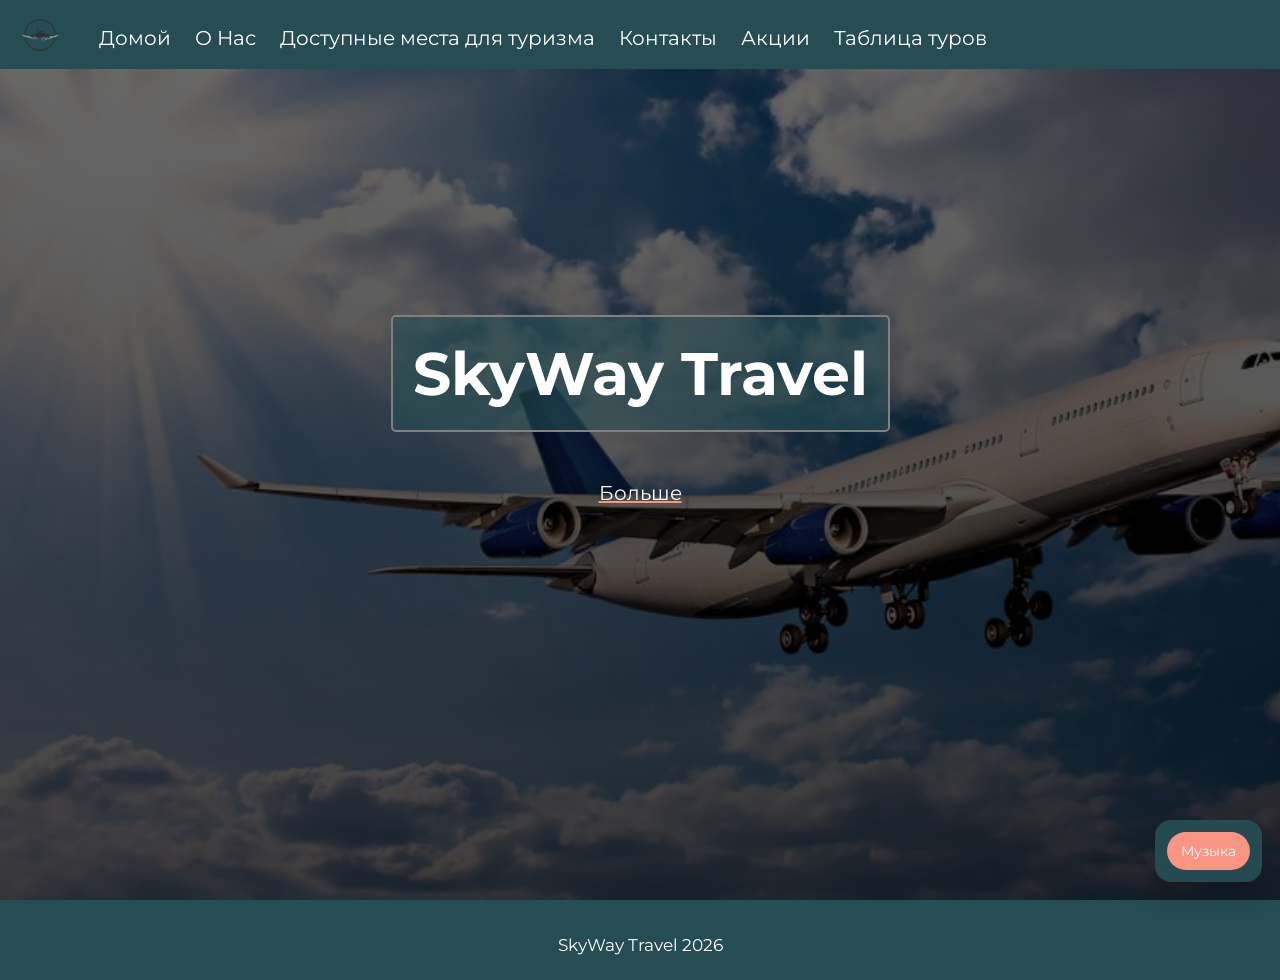
<file: index.html>
<!DOCTYPE html>
<html lang="en">
<head>
    <meta charset="UTF-8">
   <meta name="viewport" content="width=device-width, initial-scale=1.0">

<link rel="stylesheet" href="css/style.css">
<link rel="stylesheet" href="https://cdnjs.cloudflare.com/ajax/libs/font-awesome/6.1.1/css/all.min.css"/>
<link rel="icon" href="images/logo.png">
<script src="js/script.js"></script>



    <title>Путешествия с SkyWay</title>
    
</head>
<body>

    <header>
        <img class="logo" src="images/logo.png" alt="Лого">
        <navbar> 
            <a href="index.html">Домой</a>
            <a href="pages/despre.html">О Нас</a>
            <a href="pages/dostoprimechatel.html">Доступные места для туризма</a>
            <a href="pages/contacte.html">Контакты</a>
            <a href="pages/actia.html">Акции</a>
            <a href="pages/tabl.html">Таблица туров</a>
            
        </navbar>
        <i id="hamburger" onclick="mobileMenu()" class="fa-solid fa-bars"></i>
    </header>

    <main>
        <section id="index">
            
            <div class="index-info">
                
            <h1>SkyWay Travel</h1>
            <br/>

            <a href="pages/index.html" class="link-index">Больше</a>

            </div>
            
        </section>

    </main>

    <footer>
        <span>SkyWay Travel 2026</span>
    </footer>
</body>
</html>
</file>
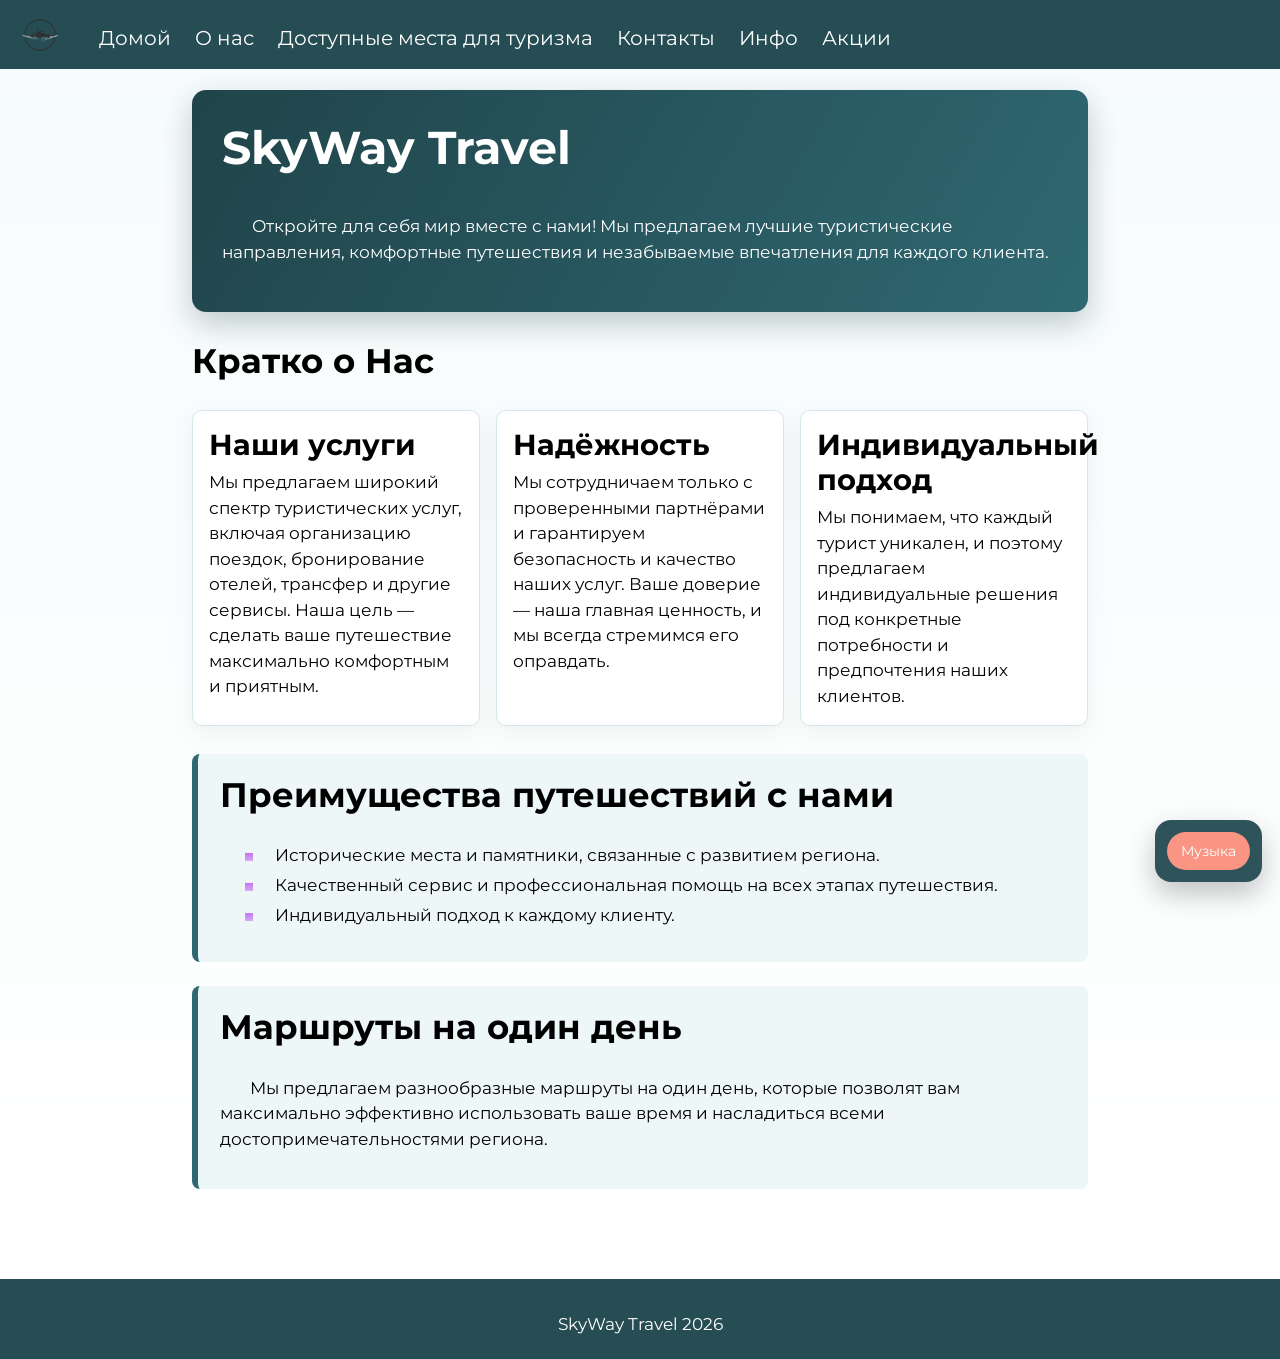
<file: pages/index.html>
<!DOCTYPE html>
<html lang="ru">
<head>
    <meta charset="UTF-8">
    <meta name="viewport" content="width=device-width, initial-scale=1.0">
    <link rel="stylesheet" href="../css/style.css">
    <link rel="stylesheet" href="https://cdnjs.cloudflare.com/ajax/libs/font-awesome/6.1.1/css/all.min.css"/>
    <link rel="icon" href="../images/logo.png">
    <script src="../js/script.js"></script>
    <title>SkyWay Travel</title>
</head>
<body>

    <header>
        <img class="logo" src="../images/logo.png" alt="Лого">
        <navbar>
            <a href="../index.html">Домой</a>
            <a href="../pages/despre.html">О нас</a>
            <a href="../pages/dostoprimechatel.html">Доступные места для туризма</a>
            <a href="../pages/contacte.html">Контакты</a>
            <a href="../pages/index.html">Инфо</a>
            <a href="../pages/actia.html">Акции</a>
        </navbar>
        <i id="hamburger" onclick="mobileMenu()" class="fa-solid fa-bars"></i>
    </header>

    <main>
        <section class="more-info">
            <div class="more-info-hero">
                <h1>SkyWay Travel </h1>
                <p>
                    Откройте для себя мир вместе с нами! Мы предлагаем лучшие туристические направления, комфортные путешествия и незабываемые впечатления для каждого клиента.
                    
                </p>
            </div>

            <h2>Кратко о Нас</h2>
            <div class="info-grid">
                <article class="info-card">
                    <h3>Наши услуги</h3>
                    <p>
                        Мы предлагаем широкий спектр туристических услуг, включая организацию поездок, бронирование отелей, трансфер и другие сервисы. Наша цель — сделать ваше путешествие максимально комфортным и приятным.
                    </p>
                </article>

                <article class="info-card">
                    <h3>Надёжность</h3>
                    <p>
                        Мы сотрудничаем только с проверенными партнёрами и гарантируем безопасность и качество наших услуг. Ваше доверие — наша главная ценность, и мы всегда стремимся его оправдать.
                       
                    </p>
                </article>

                <article class="info-card">
                    <h3>Индивидуальный подход</h3>
                    <p>
                        Мы понимаем, что каждый турист уникален, и поэтому предлагаем индивидуальные решения под конкретные потребности и предпочтения наших клиентов.
                    </p>
                </article>
            </div>

            <div class="info-block">
                <h2>Преимущества путешествий с нами</h2>
                <ul class="info-list">
                    <li>Исторические места и памятники, связанные с развитием региона.</li>
                    <li>Качественный сервис и профессиональная помощь на всех этапах путешествия.</li>
                    <li>Индивидуальный подход к каждому клиенту.</li>
                </ul>
            </div>

            <div class="info-block">
                <h2>Маршруты на один день</h2>
                <p>
                    Мы предлагаем разнообразные маршруты на один день, которые позволят вам максимально эффективно использовать ваше время и насладиться всеми достопримечательностями региона.
                    
                    
                </p>
                <p>
                
                   
                </p>
            </div>
        </section>
    </main>

    <footer>
        <span>SkyWay Travel 2026</span>
    </footer>
</body>
</html>
</file>
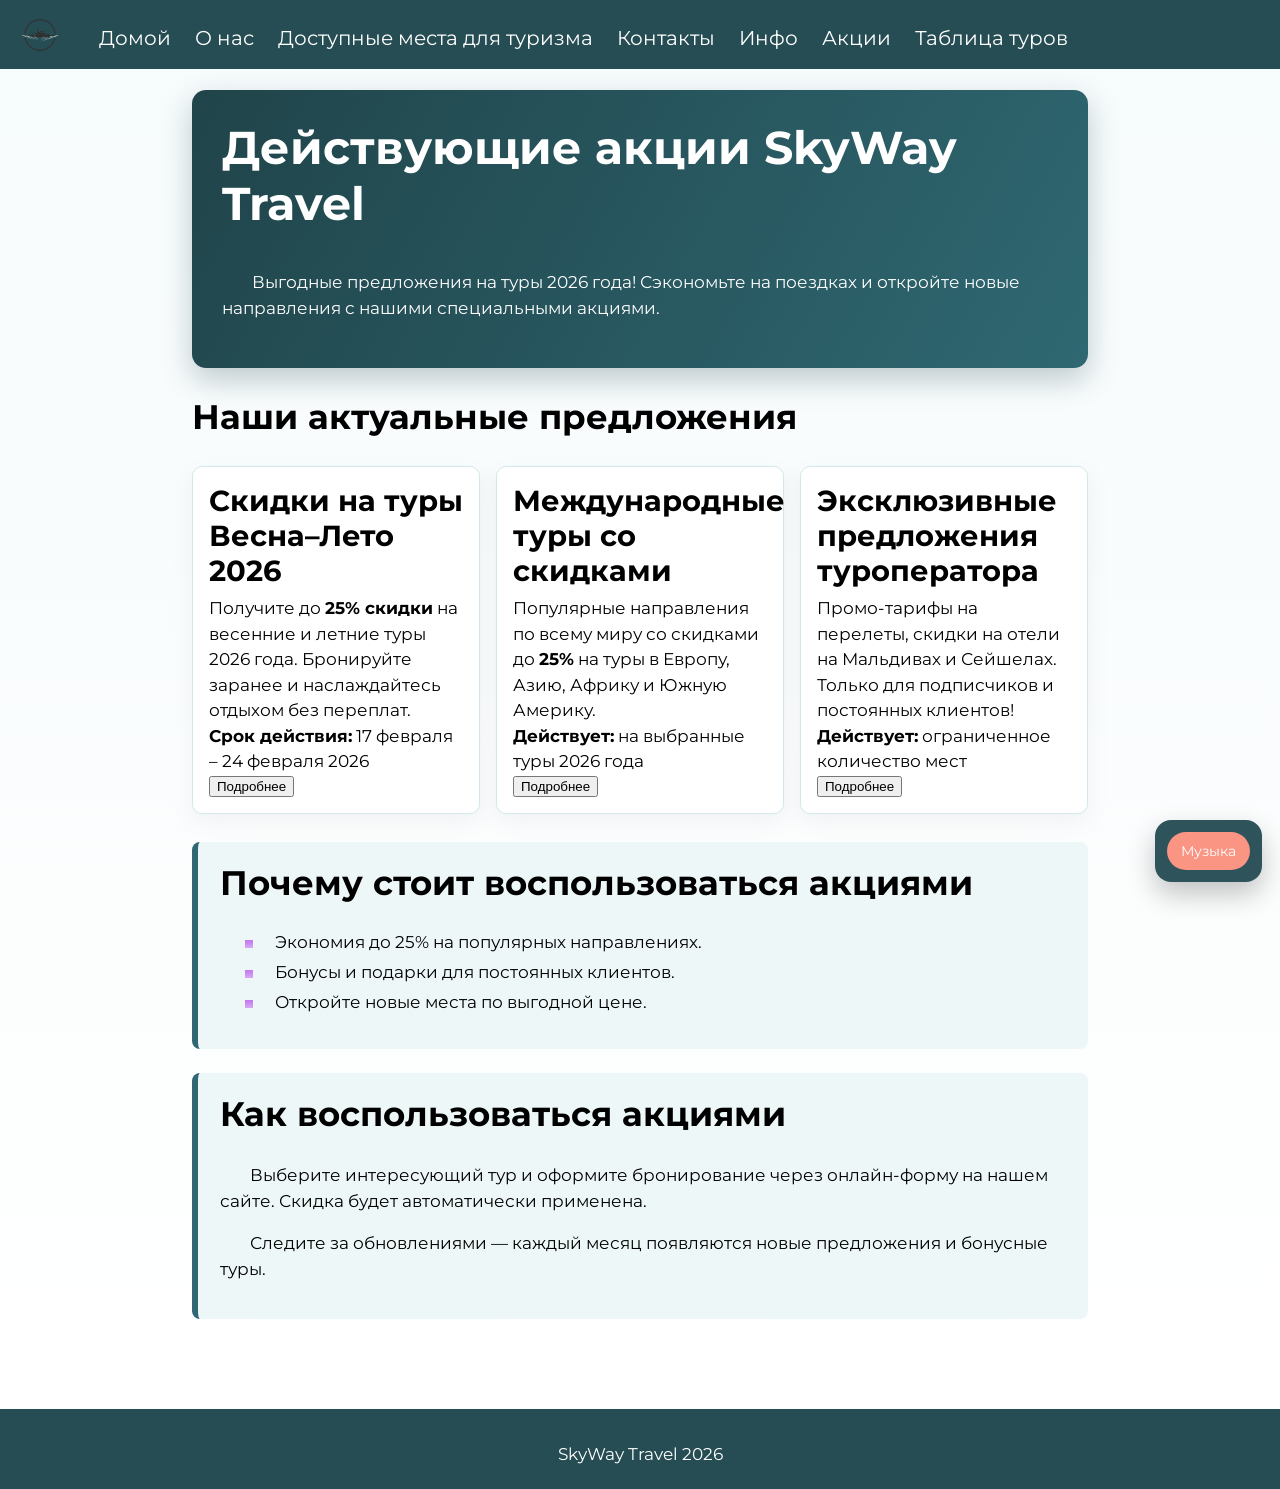
<file: pages/actia.html>
<!DOCTYPE html>
<html lang="ru">
<head>
    <meta charset="UTF-8">
    <meta name="viewport" content="width=device-width, initial-scale=1.0">
    <link rel="stylesheet" href="../css/style.css">
    <link rel="stylesheet" href="https://cdnjs.cloudflare.com/ajax/libs/font-awesome/6.1.1/css/all.min.css"/>
    <link rel="icon" href="../images/logo.png">
    <script src="../js/script.js"></script>
    <title>Акции - SkyWay Travel</title>
</head>
<body>

    <header>
        <img class="logo" src="../images/logo.png" alt="Лого">
        <navbar>
            <a href="../index.html">Домой</a>
            <a href="../pages/despre.html">О нас</a>
            <a href="../pages/dostoprimechatel.html">Доступные места для туризма</a>
            <a href="../pages/contacte.html">Контакты</a>
            <a href="../pages/index.html">Инфо</a>
            <a href="../pages/actia.html">Акции</a>
            <a href="../pages/tabl.html">Таблица туров</a>
        </navbar>
        <i id="hamburger" onclick="mobileMenu()" class="fa-solid fa-bars"></i>
    </header>

    <main>
        <section class="more-info">
            <div class="more-info-hero">
                <h1>Действующие акции SkyWay Travel</h1>
                <p>
                    Выгодные предложения на туры 2026 года! Сэкономьте на поездках и откройте новые направления с нашими специальными акциями.
                </p>
            </div>

            <h2>Наши актуальные предложения</h2>
            <div class="info-grid">

                <article class="info-card">
                    <h3>Скидки на туры Весна–Лето 2026</h3>
                    <p>
                        Получите до <strong>25% скидки</strong> на весенние и летние туры 2026 года. Бронируйте заранее и наслаждайтесь отдыхом без переплат.
                    </p>
                    <p><strong>Срок действия:</strong> 17 февраля – 24 февраля 2026</p>
                    <button onclick="window.location.href='../pages/dostoprimechatel.html'">Подробнее</button>
                </article>

                <article class="info-card">
                    <h3>Международные туры со скидками</h3>
                    <p>
                        Популярные направления по всему миру со скидками до <strong>25%</strong> на туры в Европу, Азию, Африку и Южную Америку.
                    </p>
                    <p><strong>Действует:</strong> на выбранные туры 2026 года</p>
                    <button onclick="window.location.href='../pages/dostoprimechatel.html'">Подробнее</button>
                </article>

                <article class="info-card">
                    <h3>Эксклюзивные предложения туроператора</h3>
                    <p>
                        Промо-тарифы на перелеты, скидки на отели на Мальдивах и Сейшелах. Только для подписчиков и постоянных клиентов!
                    </p>
                    <p><strong>Действует:</strong> ограниченное количество мест</p>
                    <button onclick="window.location.href='../pages/dostoprimechatel.html'">Подробнее</button>
                </article>

            </div>

            <div class="info-block">
                <h2>Почему стоит воспользоваться акциями</h2>
                <ul class="info-list">
                    <li>Экономия до 25% на популярных направлениях.</li>
                    <li>Бонусы и подарки для постоянных клиентов.</li>
                    <li>Откройте новые места по выгодной цене.</li>
                </ul>
            </div>

            <div class="info-block">
                <h2>Как воспользоваться акциями</h2>
                <p>
                    Выберите интересующий тур и оформите бронирование через онлайн-форму на нашем сайте. Скидка будет автоматически применена.
                </p>
                <p>
                    Следите за обновлениями — каждый месяц появляются новые предложения и бонусные туры.
                </p>
            </div>
        </section>
    </main>

    <footer>
        <span>SkyWay Travel 2026</span>
    </footer>
</body>
</html>
</file>
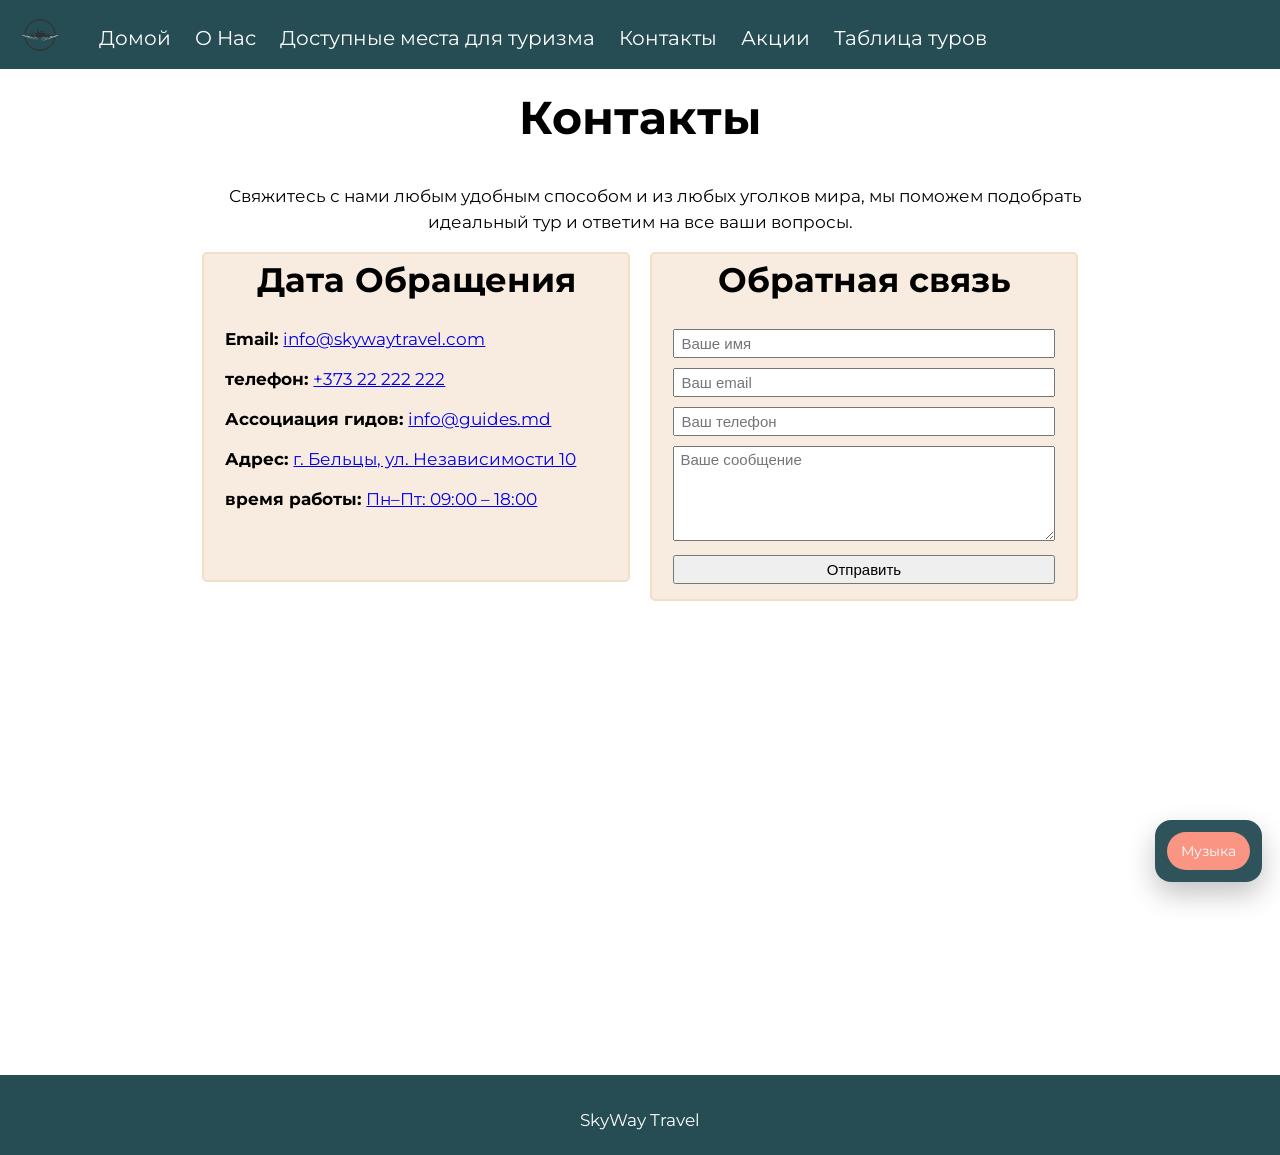
<file: pages/contacte.html>
<!DOCTYPE html>
<html lang="en">

<head>
    <meta charset="UTF-8">
    <meta name="viewport" content="width=device-width, initial-scale=1.0">

    <link rel="stylesheet" href="../css/style.css">
    <link rel="stylesheet" href="https://cdnjs.cloudflare.com/ajax/libs/font-awesome/6.1.1/css/all.min.css" />
    <link rel="icon" href="../images/logo.png">
    <script src="../js/script.js"></script>



    <title>SkyWay Travel</title>
</head>

<body>

    <header>
        <img class="logo" src="../images/logo.png" alt="Лого">
        <navbar>
            <a href="../index.html">Домой</a>
            <a href="../pages/despre.html">О Нас</a>
            <a href="../pages/dostoprimechatel.html">Доступные места для туризма</a>
            <a href="../pages/contacte.html">Контакты</a>
            <a href="../pages/actia.html">Акции</a>
            <a href="../pages/tabl.html">Таблица туров</a>
            
        </navbar>
             <i id="hamburger" onclick="mobileMenu()" class="fa-solid fa-bars"></i>
    </header>

    <main>
        <section>

            <h1 class="centered">Контакты</h1>
            <p class="centered">
                Свяжитесь с нами любым удобным способом и из любых уголков мира, мы поможем подобрать идеальный тур и ответим на все ваши вопросы.
            </p>

            <div class="row">
                <div class="col-50">
                    
                    <div class="contacte">
                        <h2 class="centered">Дата Обращения</h2>
                        <b>Email: </b>
                        <a href="mailto:drp@balti.md">info@skywaytravel.com</a>
                        <br/> <br/>

                        <b>телефон: </b>
                        <a href="tel:+37322222222">+373 22 222 222</a>
                        <br/> <br/>

                        <b>Ассоциация гидов: </b>
                        <a href="mailto:info@guides.md">info@guides.md</a>
                        <br/> <br/>
                        
                        <b>Адрес: </b>
                        <a href="https://www.google.com/maps/place/%D0%91%D0%B5%D0%BB%D1%8C%D1%86%D1%8B,+%D1%83%D0%BB.+%D0%9D%D0%B5%D0%B7%D0%B0%D0%B2%D0%B8%D1%81%D0%B8%D0%BC%D0%BE%D1%81%D1%82%D0%B8,+10/@47.7669384,27.8600937,17z/data=!3m1!4b1!4m5!3m4!8sru!1s0x40cb673a731f2613:0x75ffb7a54ede02d9!5m2!1sru!2s" target="_blank">г. Бельцы, ул. Независимости 10</a>
                        <br/> <br/>

                     <b>время работы: </b>
                        <a href="time">Пн–Пт: 09:00 – 18:00</a>
                        <br/> <br/>
                    </div>

                </div>

                <div class="col-50">
                    <form class="cform">
                        <h2 class="centered">Обратная связь</h2>

                        <input type="text" placeholder="Ваше имя">
                        <input type="email" placeholder="Ваш email">
                        <input type="tel" placeholder="Ваш телефон">
                        <textarea rows="5" placeholder="Ваше сообщение"></textarea>
                        <input type="submit" value="Отправить">
                    </form>
                </div>

                
            </div>

            <br/>


            <iframe class="harta"
                src="https://www.google.com/maps/embed?pb=!1m18!1m12!1m3!1d42907.97107232485!2d27.860093747606285!3d47.76693839751698!2m3!1f0!2f0!3f0!3m2!1i1024!2i768!4f13.1!3m3!1m2!1s0x40cb673a731f2613%3A0x75ffb7a54ede02d9!2z0JHQtdC70YzRhtGLLCDQnNC-0LvQtNC-0LLQsA!5e0!3m2!1sru!2s!4v1774688675212!5m2!1sru!2s"
                width="600" height="450" style="border:0;" allowfullscreen="" loading="lazy"
                referrerpolicy="no-referrer-when-downgrade"></iframe>
        </section>

    </main>

    <footer>
        <span>SkyWay Travel</span>
    </footer>
</body>

</html>
</file>
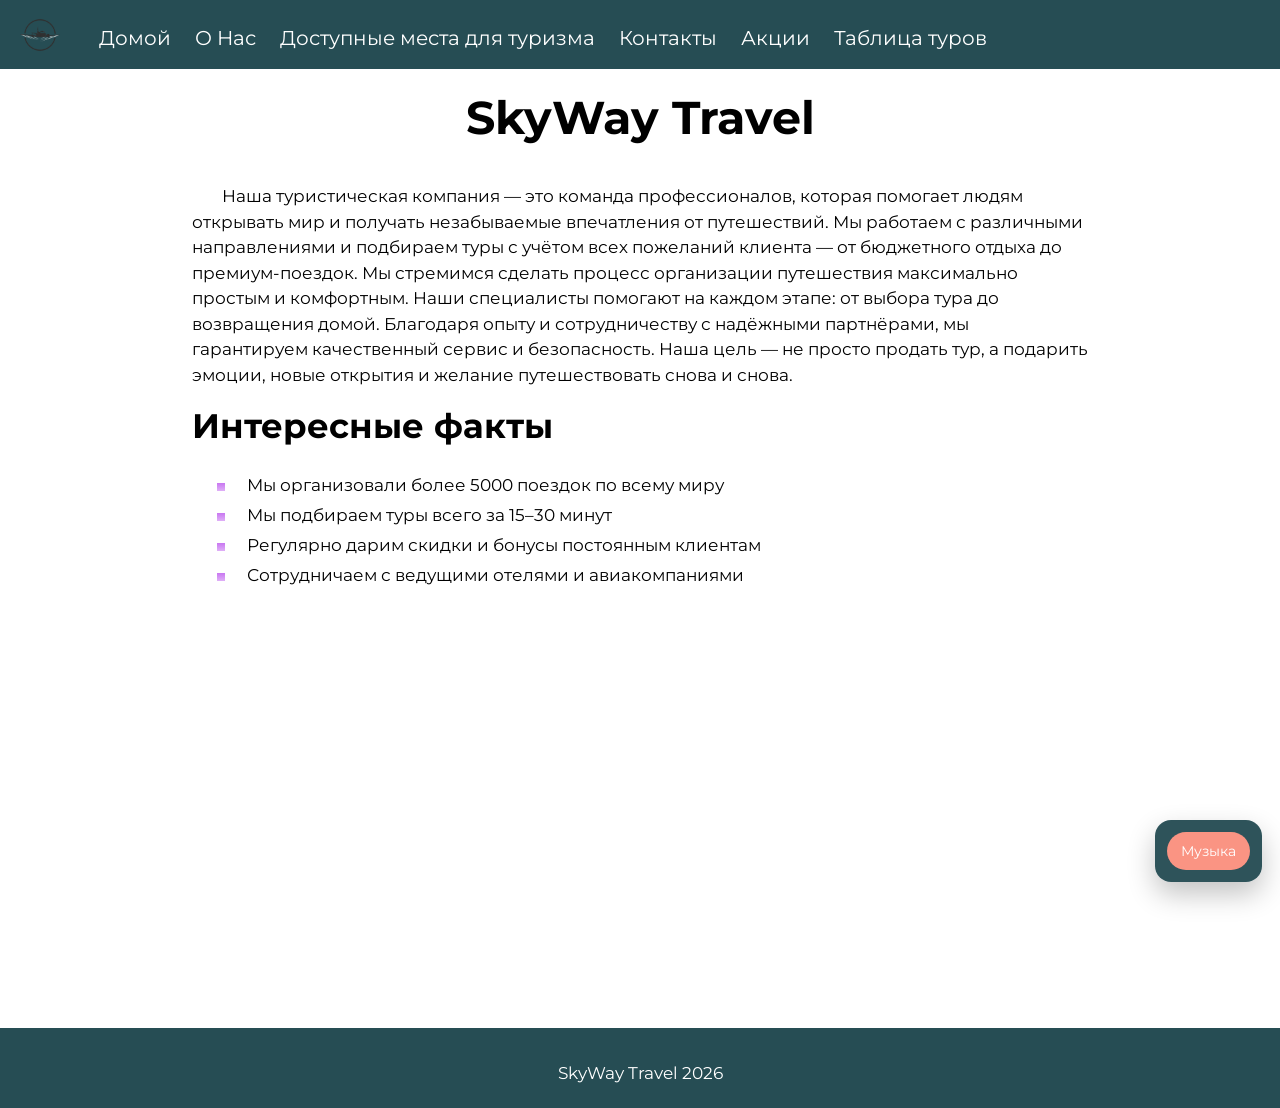
<file: pages/despre.html>
<!DOCTYPE html>
<html lang="en">
<head>
    <meta charset="UTF-8">
    <meta name="viewport" content="width=device-width, initial-scale=1.0">

<link rel="stylesheet" href="../css/style.css">
<link rel="stylesheet" href="https://cdnjs.cloudflare.com/ajax/libs/font-awesome/6.1.1/css/all.min.css"/>
<link rel="icon" href="../images/logo.png">
<script src="../js/script.js"></script>



    <title>SkyWay Travel</title>
</head>
<body>

    <header>
        <img class="logo" src="../images/logo.png" alt="Лого">
        <navbar> 
            <a href="../index.html">Домой</a>
            <a href="../pages/despre.html">О Нас</a>
            <a href="../pages/dostoprimechatel.html">Доступные места для туризма</a>
            <a href="../pages/contacte.html">Контакты</a>
            <a href="../pages/actia.html">Акции</a>
            <a href="../pages/tabl.html">Таблица туров</a>
            
        </navbar>
             <i id="hamburger" onclick="mobileMenu()" class="fa-solid fa-bars"></i>
    </header>

    <main>
        <section>

            <h1 class="centered">SkyWay Travel</h1>
            <p>
                Наша туристическая компания — это команда профессионалов, которая помогает людям открывать мир и получать незабываемые впечатления от путешествий. Мы работаем с различными направлениями и подбираем туры с учётом всех пожеланий клиента — от бюджетного отдыха до премиум-поездок.

                Мы стремимся сделать процесс организации путешествия максимально простым и комфортным. Наши специалисты помогают на каждом этапе: от выбора тура до возвращения домой. Благодаря опыту и сотрудничеству с надёжными партнёрами, мы гарантируем качественный сервис и безопасность.

                Наша цель — не просто продать тур, а подарить эмоции, новые открытия и желание путешествовать снова и снова.
            </p>
            


        <h2>Интересные факты</h2>
        <ul>
            <li>Мы организовали более 5000 поездок по всему миру</li>
            <li>Мы подбираем туры всего за 15–30 минут</li>
            <li>Регулярно дарим скидки и бонусы постоянным клиентам</li>
            <li>Сотрудничаем с ведущими отелями и авиакомпаниями</li>
            
        </ul>


        <iframe width="560" height="315" 
            src="https://www.youtube.com/embed/Y-HwdoXDo30?si=nHD6-RybzYrykvy2&amp;start=3" 
            title="YouTube video player"
            frameborder="0" 
            allow="accelerometer; autoplay; clipboard-write; encrypted-media; gyroscope; picture-in-picture; web-share"
            referrerpolicy="strict-origin-when-cross-origin" 
            allowfullscreen>
        </iframe>
  


        <p>
            
        </p>

        </section>

    </main>

    <footer>
        <span>SkyWay Travel 2026</span>
    </footer>
</body>
</html>
</file>
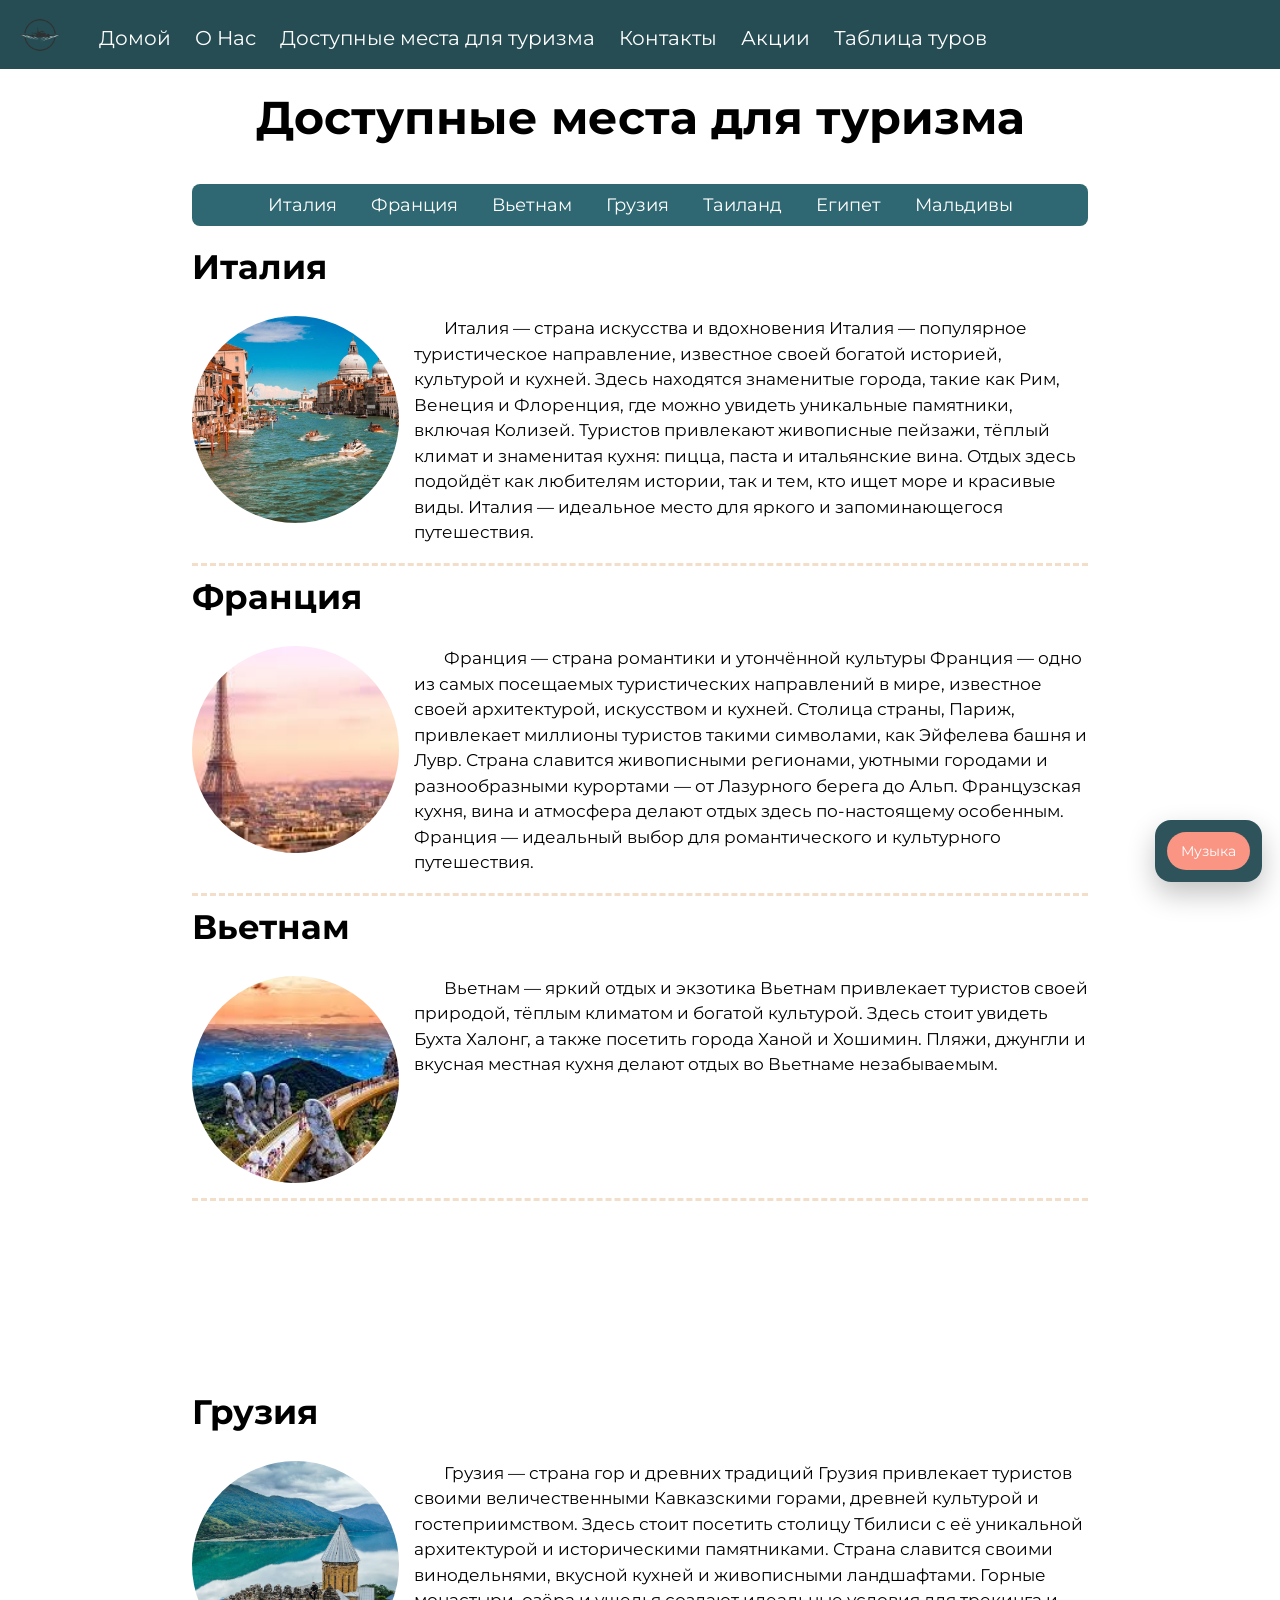
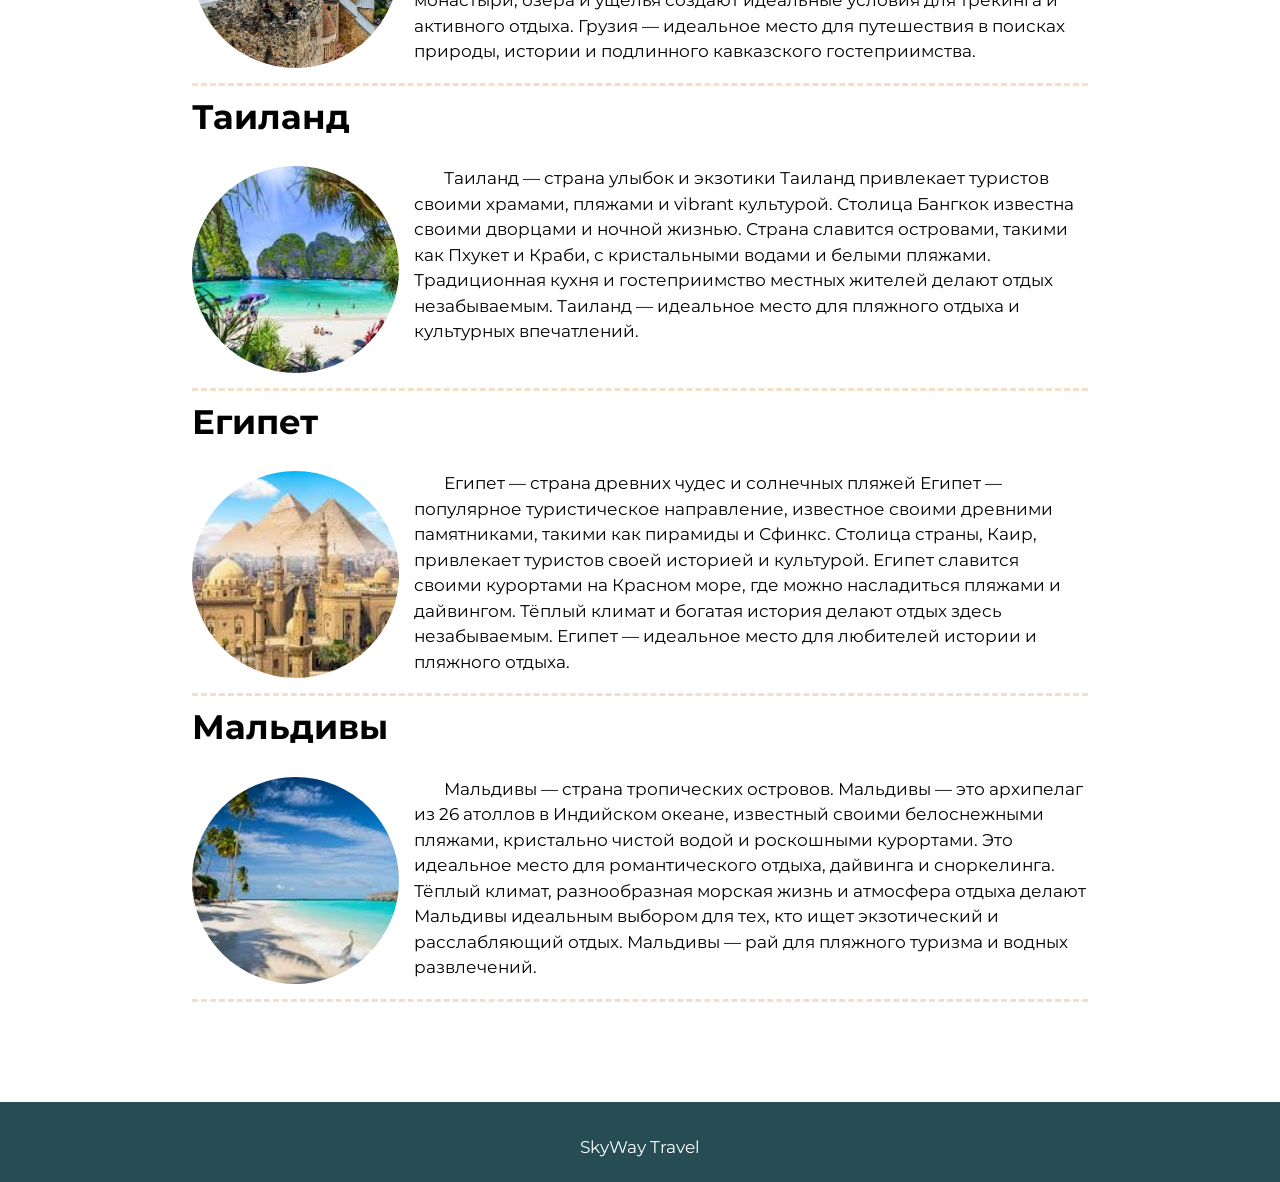
<file: pages/dostoprimechatel.html>
<!DOCTYPE html>
<html lang="en">
<head>
    <meta charset="UTF-8">
    <meta name="viewport" content="width=device-width, initial-scale=1.0">

<link rel="stylesheet" href="../css/style.css">
<link rel="stylesheet" href="https://cdnjs.cloudflare.com/ajax/libs/font-awesome/6.1.1/css/all.min.css"/>
<link rel="icon" href="../images/logo.png">
<script src="../js/script.js"></script>



    <title>SkyWay Travel</title>
</head>
<body>

    <header>
        <img class="logo" src="../images/logo.png" alt="Лого">
        <navbar> 
            <a href="../index.html">Домой</a>
            <a href="../pages/despre.html">О Нас</a>
            <a href="../pages/dostoprimechatel.html">Доступные места для туризма</a>
            <a href="../pages/contacte.html">Контакты</a>
            <a href="../pages/actia.html">Акции</a>
            <a href="../pages/tabl.html">Таблица туров</a>

            
            
        </navbar>
             <i id="hamburger" onclick="mobileMenu()" class="fa-solid fa-bars"></i>
    </header>

    <main>

        <section>
            <h1 class="centered">Доступные места для туризма</h1>
                    <div class="country-nav">
                        <a href="#italia">Италия</a>
                        <a href="#france">Франция</a>
                        <a href="#vietnam">Вьетнам</a>
                        <a href="#georgia">Грузия</a>
                        <a href="#thailand">Таиланд</a>
                        <a href="#egypt">Египет</a>
                        <a href="#maldives">Мальдивы</a>
</div>

            <div class="loc" id="italia" >

                <h2>Италия</h2>
                <img src="../images/Italia.jpg" alt="Италия">
                <p>
                    Италия — страна искусства и вдохновения

                    Италия — популярное туристическое направление, известное своей богатой историей, культурой и кухней. Здесь находятся знаменитые города, такие как Рим, Венеция и Флоренция, где можно увидеть уникальные памятники, включая Колизей.

                    Туристов привлекают живописные пейзажи, тёплый климат и знаменитая кухня: пицца, паста и итальянские вина. Отдых здесь подойдёт как любителям истории, так и тем, кто ищет море и красивые виды.

                    Италия — идеальное место для яркого и запоминающегося путешествия.
                </p>
            </div>

            <div class="loc" id="france" >
                <h2>Франция</h2>
                <img src="../images/france.jpg" alt="Франция">
                <p>
                    Франция — страна романтики и утончённой культуры

                    Франция — одно из самых посещаемых туристических направлений в мире, известное своей архитектурой, искусством и кухней. Столица страны, Париж, привлекает миллионы туристов такими символами, как Эйфелева башня и Лувр.

                    Страна славится живописными регионами, уютными городами и разнообразными курортами — от Лазурного берега до Альп. Французская кухня, вина и атмосфера делают отдых здесь по-настоящему особенным.

                    Франция — идеальный выбор для романтического и культурного путешествия.


                </p>

            </div>

            <div class="loc" id="vietnam">
                <h2>Вьетнам</h2>
                <img src="../images/wetnam.jpg" alt="вьетнам">
                <p>
                    Вьетнам — яркий отдых и экзотика

                    Вьетнам привлекает туристов своей природой, тёплым климатом и богатой культурой. Здесь стоит увидеть Бухта Халонг, а также посетить города Ханой и Хошимин.

                    Пляжи, джунгли и вкусная местная кухня делают отдых во Вьетнаме незабываемым.
                
                </p>

            </div>


        </section>

        <section>
            

            <div class="loc" id="georgia">

                <h2>Грузия</h2>
                
                <img src="../images/gruzia.jpg" alt="Грузия">
                <p>
                    Грузия — страна гор и древних традиций

                    Грузия привлекает туристов своими величественными Кавказскими горами, древней культурой и гостеприимством. Здесь стоит посетить столицу Тбилиси с её уникальной архитектурой и историческими памятниками.

                    Страна славится своими винодельнями, вкусной кухней и живописными ландшафтами. Горные монастыри, озёра и ущелья создают идеальные условия для трекинга и активного отдыха.

                    Грузия — идеальное место для путешествия в поисках природы, истории и подлинного кавказского гостеприимства.

                    

                    

                    
                </p>
            </div>
            <div class="loc" id="thailand">
                <h2>Таиланд</h2>
                <img src="../images/tailand.jpg" alt="Таиланд">
                <p>
                    Таиланд — страна улыбок и экзотики

                    Таиланд привлекает туристов своими храмами, пляжами и vibrant культурой. Столица Бангкок известна своими дворцами и ночной жизнью.

                    Страна славится островами, такими как Пхукет и Краби, с кристальными водами и белыми пляжами. Традиционная кухня и гостеприимство местных жителей делают отдых незабываемым.

                    Таиланд — идеальное место для пляжного отдыха и культурных впечатлений.
                </p>
            </div>

            <div class="loc"  id="egypt">
                <h2>Египет</h2>
                <img src="../images/egipit.jpg" alt="египет">
                <p>
                    Египет — страна древних чудес и солнечных пляжей 
                    Египет — популярное туристическое направление, известное своими древними памятниками, такими как пирамиды и Сфинкс. Столица страны, Каир, привлекает туристов своей историей и культурой.
                    Египет славится своими курортами на Красном море, где можно насладиться пляжами и дайвингом. Тёплый климат и богатая история делают отдых здесь незабываемым.
                    Египет — идеальное место для любителей истории и пляжного отдыха.


                    

                    
                    


                </p>

            </div>

            <div class="loc"  id="maldives">
                <h2>Мальдивы</h2>
                <img src="../images/maldiv.jpg" alt="Мальдивы">
                <p>
                    Мальдивы — страна тропических островов. Мальдивы — это архипелаг из 26 атоллов в Индийском океане, известный своими белоснежными пляжами, кристально чистой водой и роскошными курортами. Это идеальное место для романтического отдыха, дайвинга и сноркелинга.
                    Тёплый климат, разнообразная морская жизнь и атмосфера отдыха делают Мальдивы идеальным выбором для тех, кто ищет экзотический и расслабляющий отдых.
                    Мальдивы — рай для пляжного туризма и водных развлечений.

                    

                    
                
                </p>

            </div>


        </section>

    </main>

    <footer>
        <span>SkyWay Travel</span>
    </footer>
</body>
</html>
</file>
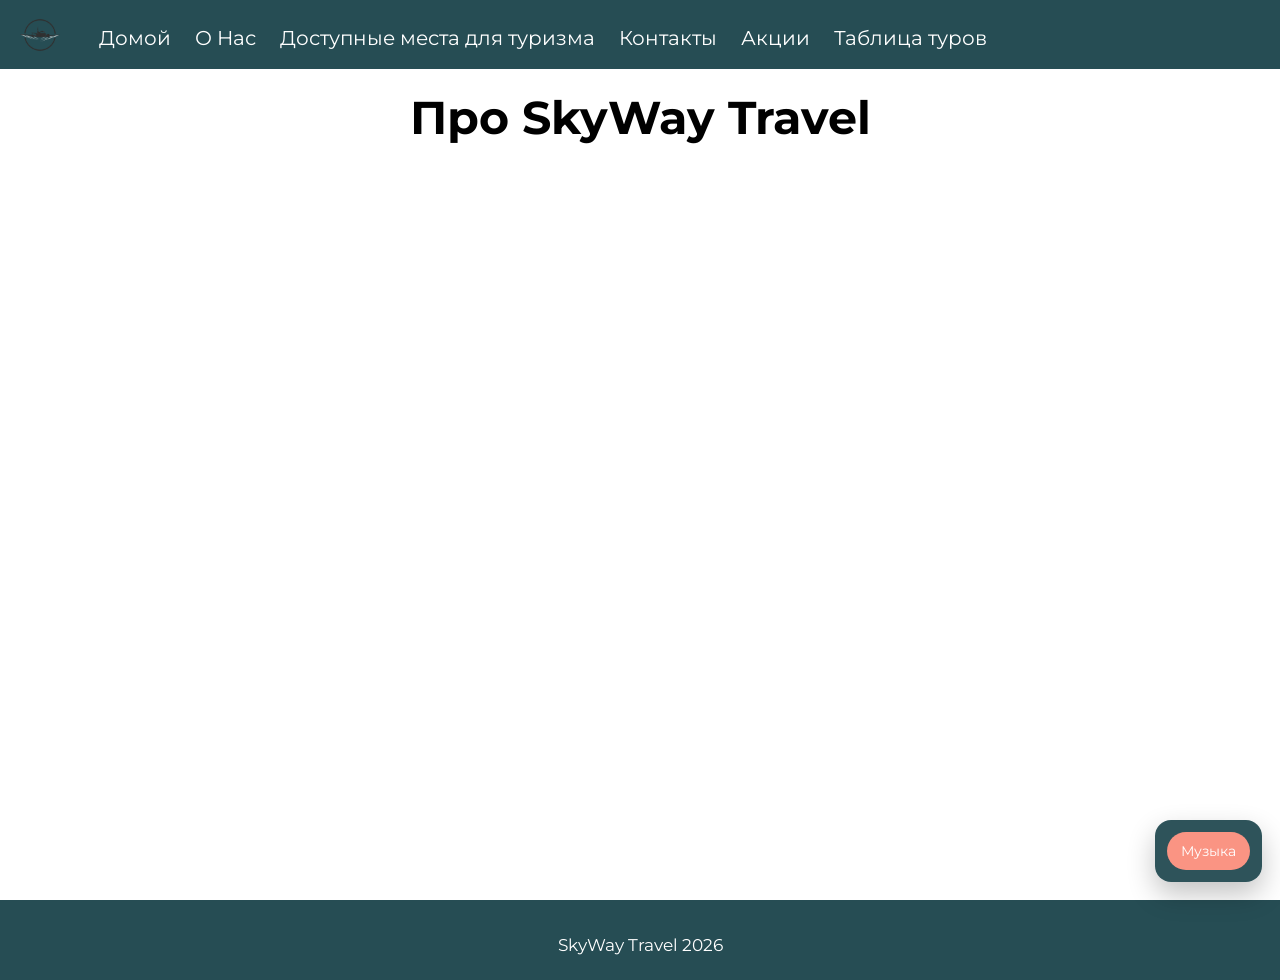
<file: pages/structura.html>
<!DOCTYPE html>
<html lang="en">
<head>
    <meta charset="UTF-8">
    <meta name="viewport" content="width=device-width, initial-scale=1.0">

<link rel="stylesheet" href="../css/style.css">
<link rel="stylesheet" href="https://cdnjs.cloudflare.com/ajax/libs/font-awesome/6.1.1/css/all.min.css"/>
<link rel="icon" href="../images/logo.png">
<script src="../js/script.js"></script>



    <title>SkyWay Travel</title>
</head>
<body>

    <header>
        <img class="logo" src="../images/logo.png" alt="Лог">
        <navbar> 
            <a href="../index.html">Домой</a>
            <a href="../pages/despre.html">О Нас</a>
            <a href="../pages/dostoprimechatel.html">Доступные места для туризма</a>
            <a href="../pages/contacte.html">Контакты</a>
            <a href="../pages/actia.html">Акции</a>
            <a href="../pages/tabl.html">Таблица туров</a>
        </navbar>
             <i id="hamburger" onclick="mobileMenu()" class="fa-solid fa-bars"></i>
    </header>

    <main>
        <section>

            <h1 class="centered">Про SkyWay Travel</h1>
        </section>

    </main>

    <footer>
        <span>SkyWay Travel 2026</span>
    </footer>
</body>
</html>
</file>
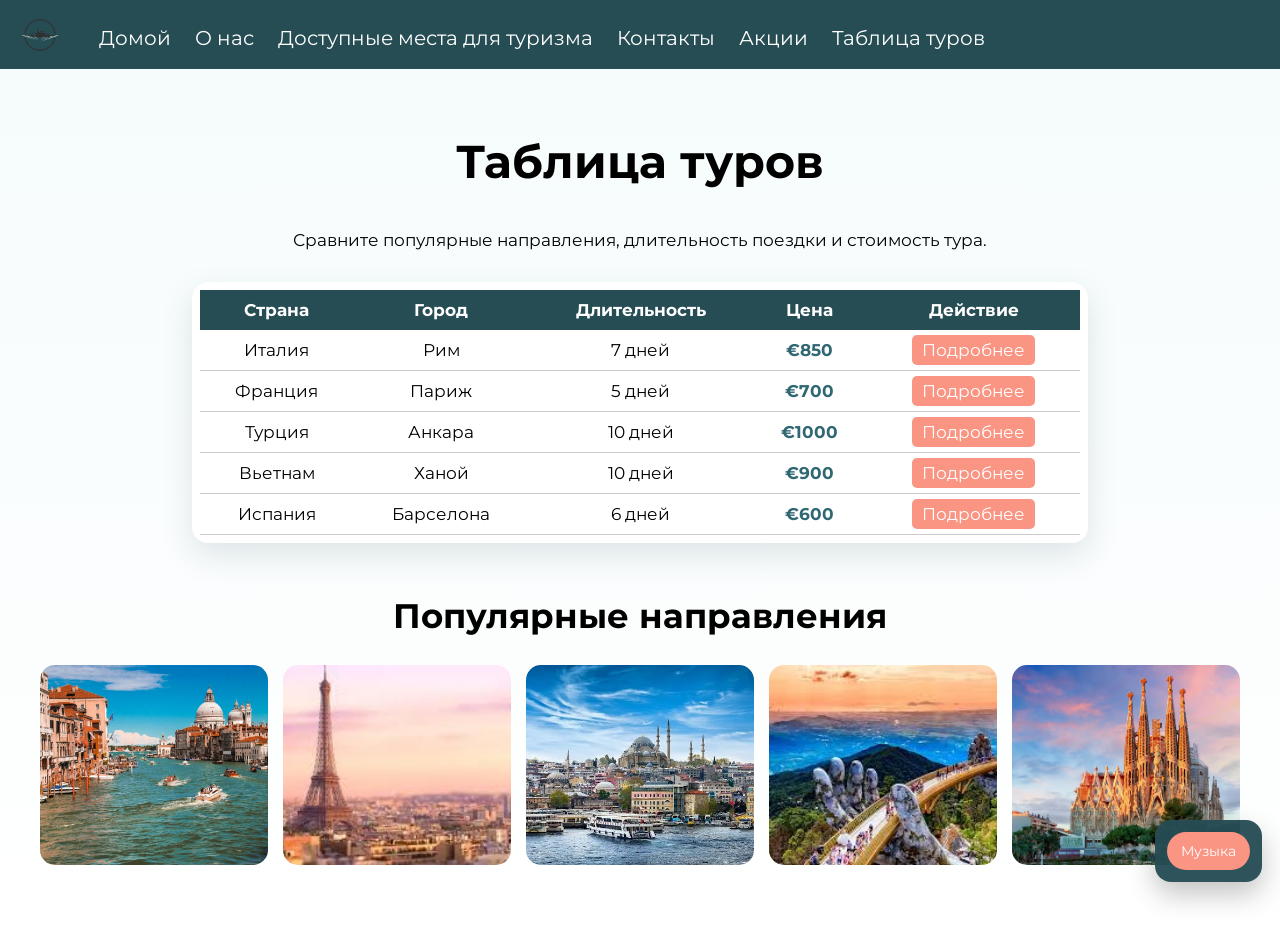
<file: pages/tabl.html>
<!DOCTYPE html>
<html lang="ru">
<head>
    <meta charset="UTF-8">
    <meta name="viewport" content="width=device-width, initial-scale=1.0">
    <title>Таблица туров | SkyWay Travel</title>
    <link rel="stylesheet" href="../css/style.css">
    <link rel="stylesheet" href="https://cdnjs.cloudflare.com/ajax/libs/font-awesome/6.1.1/css/all.min.css">
    <script src="../js/script.js" defer></script>
</head>
<body class="table-page-body">
    <header>
        <img class="logo" src="../images/logo.png" alt="Лого">
        <navbar>
            <a href="../index.html">Домой</a>
            <a href="../pages/despre.html">О нас</a>
            <a href="../pages/dostoprimechatel.html">Доступные места для туризма</a>
            <a href="../pages/contacte.html">Контакты</a>
            <a href="../pages/actia.html">Акции</a>
            <a href="../pages/tabl.html">Таблица туров</a>
        </navbar>
        <i id="hamburger" onclick="mobileMenu()" class="fa-solid fa-bars"></i>
    </header>

    <main class="table-page">
        <section class="table-section">
            <div class="table-intro">
                <h1>Таблица туров</h1>
                <p>Сравните популярные направления, длительность поездки и стоимость тура.</p>
            </div>

            <div class="tour-table-wrapper">
                <table class="tour-table">
                    <thead>
                        <tr>
                            <th>Страна</th>
                            <th>Город</th>
                            <th>Длительность</th>
                            <th>Цена</th>
                            <th>Действие</th>
                        </tr>
                    </thead>
                    <tbody>
                        <tr>
                            <td>Италия</td>
                            <td>Рим</td>
                            <td>7 дней</td>
                            <td class="tour-price">€850</td>
                            <td>
                                <a href="https://ru.wikipedia.org/wiki/%D0%98%D1%82%D0%B0%D0%BB%D0%B8%D1%8F" class="tour-btn" target="_blank" rel="noopener noreferrer">Подробнее</a>
                            </td>
                        </tr>
                        <tr>
                            <td>Франция</td>
                            <td>Париж</td>
                            <td>5 дней</td>
                            <td class="tour-price">€700</td>
                            <td>
                                <a href="https://ru.wikipedia.org/wiki/%D0%A4%D1%80%D0%B0%D0%BD%D1%86%D0%B8%D1%8F" class="tour-btn" target="_blank" rel="noopener noreferrer">Подробнее</a>
                            </td>
                        </tr>
                        <tr>
                            <td>Турция</td>
                            <td>Анкара</td>
                            <td>10 дней</td>
                            <td class="tour-price">€1000</td>
                            <td>
                                <a href="https://ru.wikipedia.org/wiki/%D0%A2%D1%83%D1%80%D1%86%D0%B8%D1%8F" class="tour-btn" target="_blank" rel="noopener noreferrer">Подробнее</a>
                            </td>
                        </tr>
                        <tr>
                            <td>Вьетнам</td>
                            <td>Ханой</td>
                            <td>10 дней</td>
                            <td class="tour-price">€900</td>
                            <td>
                                <a href="https://ru.wikipedia.org/wiki/%D0%92%D1%8C%D0%B5%D1%82%D0%BD%D0%B0%D0%BC" class="tour-btn" target="_blank" rel="noopener noreferrer">Подробнее</a>
                            </td>
                        </tr>
                        <tr>
                            <td>Испания</td>
                            <td>Барселона</td>
                            <td>6 дней</td>
                            <td class="tour-price">€600</td>
                            <td>
                                <a href="https://ru.wikipedia.org/wiki/%D0%98%D1%81%D0%BF%D0%B0%D0%BD%D0%B8%D1%8F" class="tour-btn" target="_blank" rel="noopener noreferrer">Подробнее</a>
                            </td>
                        </tr>
                    </tbody>
                </table>
            </div>
        </section>

        <section class="gallery table-gallery">
            <h2>Популярные направления</h2>

            <div class="gallery-grid">
                <img src="../images/Italia.jpg" alt="Италия" onclick="openImage(this)">
                <img src="../images/france.jpg" alt="Франция" onclick="openImage(this)">
                <img src="../images/turcu.jpg" alt="Турция" onclick="openImage(this)">
                <img src="../images/wetnam.jpg" alt="Вьетнам" onclick="openImage(this)">
                <img src="../images/ispania.avif" alt="Испания" onclick="openImage(this)">
            </div>
        </section>
    </main>

    <div id="modal" class="modal" onclick="closeImage()">
        <img id="modal-img" alt="Увеличенное изображение">
    </div>
</body>
</html>
</file>
<file: css/style.css>
﻿/* ================= ПОДКЛЮЧЕНИЕ ШРИФТОВ ================= */
@import url('https://fonts.googleapis.com/css2?family=Dancing+Script:wght@400..700&family=Montserrat:ital,wght@0,100..900;1,100..900&display=swap'); 
/* Подключаем шрифты из Google Fonts.
   Это внешний сервис, который даёт красивые шрифты.
   Мы используем Montserrat и Dancing Script */


/* ================= ОБЩИЕ НАСТРОЙКИ ================= */

* {
    box-sizing: border-box; 
    /* ВСЕМ элементам задаём модель box-sizing:
       padding и border НЕ увеличивают размер блока,
       это помогает легче верстать сайт */
}

body {
    margin: 0; 
    /* убираем стандартные отступы браузера */

    font-family: "Montserrat", sans-serif; 
    /* основной шрифт сайта */

    font-size: 17px; 
    /* базовый размер текста */
}

main {
    min-height: 100vh; 
    /* минимум высота = 100% высоты экрана,
       чтобы футер не "прилипал" вверх */
}


/* ================= ШАПКА САЙТА ================= */

header {
    background: #264d54; 
    /* тёмно-синий фон шапки */

    position: fixed; 
    /* фиксируем шапку сверху (она всегда видна) */

    width: 100%; 
    /* растягиваем на всю ширину */

    top: 0; 
    /* прижимаем к верхнему краю */

    padding: 10px 15px 5px 15px; 
    /* внутренние отступы: сверху/справа/снизу/слева */

    z-index: 100; 
    /* шапка всегда поверх контента */
}


/* ================= МЕНЮ НАВИГАЦИИ ================= */

navbar {
    margin-left: 30px; 
    /* отступ слева от логотипа */

    margin-bottom: 10px; 
    /* отступ снизу */

    display: inline-block; 
    /* делает элемент "блочно-строчным" */

    overflow: auto; 
    /* защищает от переполнения */
}

navbar a {
    color: white; 
    /* цвет ссылок */

    text-decoration: none; 
    /* убираем подчёркивание */

    margin-right: 20px; 
    /* расстояние между ссылками */

    font-size: 20px; 
    /* размер текста */
}

navbar a:hover {
    color: #f3deca; 
    /* цвет при наведении */

    text-decoration: underline 1px; 
    /* появляется подчёркивание */
}


/* ================= ФУТЕР ================= */

footer {
    min-height: 80px; 
    /* минимальная высота */

    background: #264d54; 
    /* цвет как у шапки */

    text-align: center; 
    /* текст по центру */

    color: white; 
    /* белый текст */

    padding-top: 35px; 
    /* отступ сверху */
}


/* ================= ТЕКСТ ================= */

p {
    line-height: 150%; 
    /* расстояние между строками (читабельность) */

    text-indent: 30px; 
    /* красная строка */
}


/* ================= СПИСКИ ================= */

li {
    margin-top: 10px; 
    /* отступ между пунктами */

    padding-left: 15px; 
    /* отступ слева */

    list-style-image: linear-gradient(hsla(280, 82%, 57%, 0.685), hsla(280, 82%, 57%, 0.397)); 
    /* кастомные маркеры списка (градиентные точки) */
}


/* ================= ЗАГОЛОВКИ ================= */

h1, h2, h3, h4, h5, h6 {
    margin-top: 0; 
    /* убираем верхний отступ */

    font-family: "Montserrat", cursive; 
    /* шрифт заголовков */
}

h1 {
    font-size: 270%; 
    /* большой заголовок */
}

h2 {
    font-size: 200%; 
    /* средний заголовок */
}


/* ================= СЕКЦИИ ================= */

section {
    padding: 90px 15%; 
    /* внутренние отступы сверху/снизу и по бокам */
}


/* ================= ЛОГОТИП ================= */

.logo {
    height: 50px; 
    /* фиксированная высота логотипа */
}


/* ================= ГЛАВНЫЙ ЭКРАН ================= */

#index {
    background: linear-gradient(hsla(0, 0%, 0%, 0.582), #000000bd), url('../images/fly.jpg'); 
    /* затемнённый фон + картинка */

    background-size: cover; 
    /* растягивает фон на весь блок */

    min-height: 100vh; 
    /* занимает весь экран */
}

.index-info {
    margin-top: 25vh; 
    /* отступ сверху (центрирование текста) */

    text-align: center; 
    /* центрируем текст */
}

.index-info h1 {
    font-size: 350%; 
    /* очень большой заголовок */

    color: white; 
    /* белый текст */

    border: 2px solid gray; 
    /* рамка */

    display: inline-block; 
    /* рамка только вокруг текста */

    padding: 20px; 
    /* внутренний отступ */

    border-radius: 5px; 
    /* скругление */

    background-color: hsla(189, 38%, 24%, 0.598); 
    /* полупрозрачный фон */
}


/* ================= ССЫЛКА ================= */

.link-index {
    color: white; 
    /* белый текст */

    text-decoration: underline #fa9483 2px; 
    /* подчёркивание цветом */

    font-size: 20px; 
    /* размер */
}

.link-index:hover {
    color: #fedeca; 
    /* изменение цвета при наведении */
}


/* ================= ИНФО БЛОКИ ================= */

.more-info {
    background: linear-gradient(180deg, #f6fbfc 0%, #ffffff 100%); 
    /* мягкий градиент */
}

.more-info-hero {
    background: linear-gradient(120deg, #20444a, #2f6872); 
    /* красивый градиент */

    color: white; 
    /* белый текст */

    padding: 30px; 
    /* внутренний отступ */

    border-radius: 14px; 
    /* скругление */

    margin-bottom: 28px; 
    /* отступ снизу */

    box-shadow: rgba(38, 77, 84, 0.28) 0px 12px 30px; 
    /* тень */
}


/* ================= СЕТКА КАРТОЧЕК ================= */

.info-grid {
    display: grid; 
    /* включаем CSS grid */

    grid-template-columns: repeat(3, minmax(220px, 1fr)); 
    /* 3 колонки */

    gap: 16px; 
    /* расстояние между карточками */

    margin: 20px 0 28px; 
    /* отступ */
}

.info-card {
    background: #ffffff; 
    /* белый фон */

    border: 1px solid #d5e7ea; 
    /* рамка */

    border-radius: 10px; 
    /* скругление */

    padding: 16px; 
    /* внутренний отступ */

    box-shadow: rgba(100, 100, 111, 0.08) 0px 7px 22px 0px; 
    /* тень */
}


/* ================= ТЕКСТ В КАРТОЧКАХ ================= */

.info-card h3 {
    font-size: 170%; 
    /* размер заголовка */

    margin-bottom: 8px; 
    /* отступ */
}

.info-card p {
    text-indent: 0; 
    /* убираем красную строку */

    margin: 0; 
    /* убираем отступы */
}


/* ================= БЛОКИ ================= */

.info-block {
    margin-top: 24px; 
    /* отступ сверху */

    padding: 20px 22px; 
    /* внутренний отступ */

    background: #eef7f8; 
    /* светлый фон */

    border-left: 6px solid #2f6872; 
    /* акцентная линия слева */

    border-radius: 8px; 
    /* скругление */
}


/* ================= ЦЕНТРИРОВАНИЕ ================= */

.centered {
    text-align: center; 
    /* центр текста */
}


/* ================= ВИДЕО / ФРЕЙМ ================= */

.vframe {
    width: 100%; 
    /* ширина 100% */

    height: 30vw; 
    /* высота зависит от ширины */

    border: 2px double #f3deca; 
    /* рамка */

    border-radius: 5px; 
    /* скругление */

    box-shadow: rgba(100, 100, 111, 0.2) 0px 7px 29px 0px; 
    /* тень */
}


/* ================= ЛОКАЦИИ ================= */

.loc {
    overflow: auto; 
    /* очистка float */

    border-bottom: 3px #f3deca dashed; 
    /* пунктирная линия */

    margin-bottom: 10px; 
    /* отступ */
}

.loc img {
    height: 23vh; 
    width: 23vh; 
    /* квадратная картинка */

    object-fit: cover; 
    /* обрезка без искажений */

    border-radius: 50%; 
    /* круглая форма */

    float:left; 
    /* картинка слева */

    margin-right: 15px; 
    /* отступ справа */

    margin-bottom: 15px; 
    /* отступ снизу */
}


/* ================= КАРТА ================= */

.harta {
    width: 100%; 
    /* на всю ширину */

    height: 40vh; 
    /* высота */
}


/* ================= СЕТКА (КОНТАКТЫ) ================= */

.row {
    overflow: auto; 
    /* очистка float */
}

[class^="col-"] {
    float: left; 
    /* колонки в ряд */

    padding: 0px 10px; 
    /* отступ */
}

.col-50 {
    width: 50%; 
    /* половина экрана */
}


/* ================= КОНТАКТЫ ================= */

.contacte {
    border: 2px solid #f3deca; 
    /* рамка */

    border-radius: 5px; 
    /* скругление */

    background-color: #f3deca9b; 
    /* фон */

    padding: 5px 5%; 
    /* отступ */

    height: 330px; 
    /* фиксированная высота */

    margin-bottom: 15px; 
    /* отступ */
}


/* ================= ФОРМА ================= */

.cform {
    border: 2px solid #f3deca;
    border-radius: 5px;
    background-color: #f3deca9b;
    padding: 5px 5%;
}

.form-note {
    text-indent: 0;
    margin: 0 0 14px;
    color: #264d54;
    font-size: 15px;
}

.cform input, .cform textarea {
    width: 100%; 
    /* на всю ширину */

    padding: 15px; 
    /* внутренний отступ */

    font-size: 15px; 
    /* размер текста */

    font-family: Arial;

    margin-bottom: 10px; 
    /* отступ */

    padding: 4px 6px; 
    /* уточнение отступа */
}


/* ================= БУРГЕР ================= */

#hamburger {
    color: white; 
    font-size: 28px; 
    position: absolute; 
    right: 22px; 
    top: 24px; 
    cursor: pointer; 
    display: none; 
}


/* ================= АДАПТИВ ================= */

@media (max-width: 800px) {

    body {
        font-size: 16px; 
        /* уменьшаем текст */
    }

    section {
        padding: 90px 10px; 
        /* уменьшаем боковые отступы */
    }

    .index-info h1 {
        font-size: 250%; 
        /* уменьшаем заголовок */
    }

    .vframe {
        height: 55vw; 
        /* адаптация видео */
    }

    .info-grid {
        grid-template-columns: 1fr; 
        /* одна колонка */
    }

    .more-info-hero {
        padding: 22px; 
        /* меньше отступ */
    }

    [class^="col-"] {
        width: 100% !important; 
        /* колонки вниз */
    }

    navbar {
        display: block; 
        margin-left: 0;
        margin-top: 10px;
    }

    navbar a {
        display: none; 
        /* скрываем меню */
    }

    navbar.mobile a {
        display: block; 
        /* показываем меню */
        text-align: center;
    }

    #hamburger {
        display: block; 
        /* показываем бургер */
    }
}


/* ================= ТАБЛИЦА ================= */

.tour-table {
    width: 100%;
    border-collapse: collapse;
    margin-top: 0;
    min-width: 680px;
    background: white;
}

.tour-table th {
    background-color: #264d54;
    color: white;
    padding: 10px;
    white-space: nowrap;
}

.tour-table td {
    padding: 10px;
    text-align: center;
    border-bottom: 1px solid #ccc;
    white-space: nowrap;
}

.tour-table tr:hover {
    background-color: #f3f3f3;
}


/* ================= ЦЕНЫ ================= */

.tour-price {
    color: #2f6872;
    font-weight: bold;
}


/* ================= КНОПКИ ================= */

.tour-btn {
    background-color: #fa9483;
    color: white;
    padding: 5px 10px;
    text-decoration: none;
    border-radius: 5px;
}

.tour-btn:hover {
    background-color: #e07a6a;
}


/* ================= НАВИГАЦИЯ СТРАН ================= */

.country-nav {
    background: #2f6872;
    padding: 10px;
    text-align: center;
    margin: 20px 0;
    border-radius: 8px;
}

.country-nav a {
    color: white;
    text-decoration: none;
    margin: 0 15px;
    font-size: 18px;
}

.country-nav a:hover {
    color: #f3deca;
}


/* ================= ГАЛЕРЕЯ ================= */

.gallery {
    text-align: center;
    padding: 40px;
}

.gallery-grid {
    display: grid;
    grid-template-columns: repeat(auto-fit, minmax(200px, 1fr));
    gap: 15px;
}

.gallery-grid img {
    width: 100%;
    height: 200px;
    object-fit: cover;
    border-radius: 15px;
    cursor: pointer;
    transition: 0.3s;
}

.gallery-grid img:hover {
    transform: scale(1.05);
    filter: brightness(0.8);
}


/* ================= МОДАЛЬНОЕ ОКНО ================= */

.modal {
    display: none;
    position: fixed;
    top: 0;
    left: 0;
    width: 100%;
    height: 100%;
    background: rgba(0,0,0,0.9);
    justify-content: center;
    align-items: center;
    z-index: 1000;
}

.modal img {
    max-width: 90%;
    max-height: 80%;
    border-radius: 10px;
}


/* ================= АУДИО-ПЛЕЕР ================= */

.audio-widget {
    position: fixed;
    right: 18px;
    bottom: 18px;
    width: min(320px, calc(100vw - 24px));
    background: rgba(38, 77, 84, 0.96);
    color: white;
    border-radius: 16px;
    padding: 16px;
    box-shadow: rgba(0, 0, 0, 0.24) 0px 12px 28px;
    z-index: 1200;
}

.audio-widget-title {
    font-size: 18px;
    font-weight: 700;
}

.audio-widget-header {
    display: flex;
    align-items: center;
    justify-content: space-between;
    gap: 10px;
    margin-bottom: 12px;
}

.audio-hide-btn {
    border: none;
    background: transparent;
    color: #f3deca;
    font-family: "Montserrat", sans-serif;
    font-size: 14px;
    cursor: pointer;
    padding: 0;
}

.audio-hide-btn:hover {
    color: white;
}

.audio-widget-controls {
    display: flex;
    gap: 10px;
    margin-bottom: 12px;
}

.audio-btn {
    border: none;
    border-radius: 999px;
    padding: 9px 14px;
    background: #fa9483;
    color: white;
    font-family: "Montserrat", sans-serif;
    font-size: 14px;
    cursor: pointer;
}

.audio-btn:hover {
    background: #f07f6c;
}

.audio-btn-secondary {
    background: rgba(255, 255, 255, 0.16);
}

.audio-btn-secondary:hover {
    background: rgba(255, 255, 255, 0.26);
}

.audio-volume-label {
    display: block;
    font-size: 14px;
    margin-bottom: 8px;
}

.audio-volume {
    width: 100%;
    accent-color: #fa9483;
}

.audio-status {
    margin-top: 10px;
    font-size: 14px;
    color: #f3deca;
}

.audio-widget-reopen {
    display: none;
    width: 100%;
    border: none;
    border-radius: 999px;
    padding: 10px 14px;
    margin-top: 6px;
    background: #fa9483;
    color: white;
    font-family: "Montserrat", sans-serif;
    font-size: 14px;
    cursor: pointer;
}

.audio-widget-hidden {
    width: auto;
    padding: 12px;
}

.audio-widget-hidden .audio-widget-header,
.audio-widget-hidden .audio-widget-controls,
.audio-widget-hidden .audio-volume-label,
.audio-widget-hidden .audio-volume,
.audio-widget-hidden .audio-status {
    display: none;
}

.audio-widget-hidden .audio-widget-reopen {
    display: block;
    margin-top: 0;
}


/* ================= СТРАНИЦА ТАБЛИЦЫ ================= */

.table-page-body {
    background: linear-gradient(180deg, #f5fbfc 0%, #ffffff 100%);
}

.table-page {
    padding-top: 110px;
}

.table-section {
    padding-top: 24px;
    padding-bottom: 32px;
}

.table-intro {
    text-align: center;
    margin-bottom: 28px;
}

.table-intro p {
    text-indent: 0;
    margin: 10px auto 0;
    max-width: 720px;
}

.tour-table-wrapper {
    width: 100%;
    overflow-x: auto;
    background: white;
    border-radius: 16px;
    box-shadow: rgba(38, 77, 84, 0.14) 0px 12px 32px;
    padding: 8px;
}

.table-gallery {
    padding-top: 20px;
    padding-bottom: 60px;
}


/* ================= АДАПТИВ ДЛЯ ТАБЛИЦЫ ================= */

@media (max-width: 800px) {
    .table-page {
        padding-top: 90px;
    }

    .table-section {
        padding: 20px 10px 24px;
    }

    .table-intro h1 {
        font-size: 220%;
    }

    .tour-table-wrapper {
        border-radius: 12px;
        padding: 6px;
    }

    .tour-table {
        min-width: 560px;
    }

    .tour-table th,
    .tour-table td {
        padding: 12px 10px;
        font-size: 15px;
    }

    .tour-btn {
        display: inline-block;
    }

    .table-gallery {
        padding: 16px 10px 40px;
    }

    .gallery-grid {
        grid-template-columns: 1fr;
    }

    .gallery-grid img {
        height: 220px;
    }

    .audio-widget {
        right: 12px;
        left: 12px;
        bottom: 12px;
        width: auto;
        padding: 14px;
    }

    .audio-widget-controls {
        flex-direction: column;
    }
}
</file>
